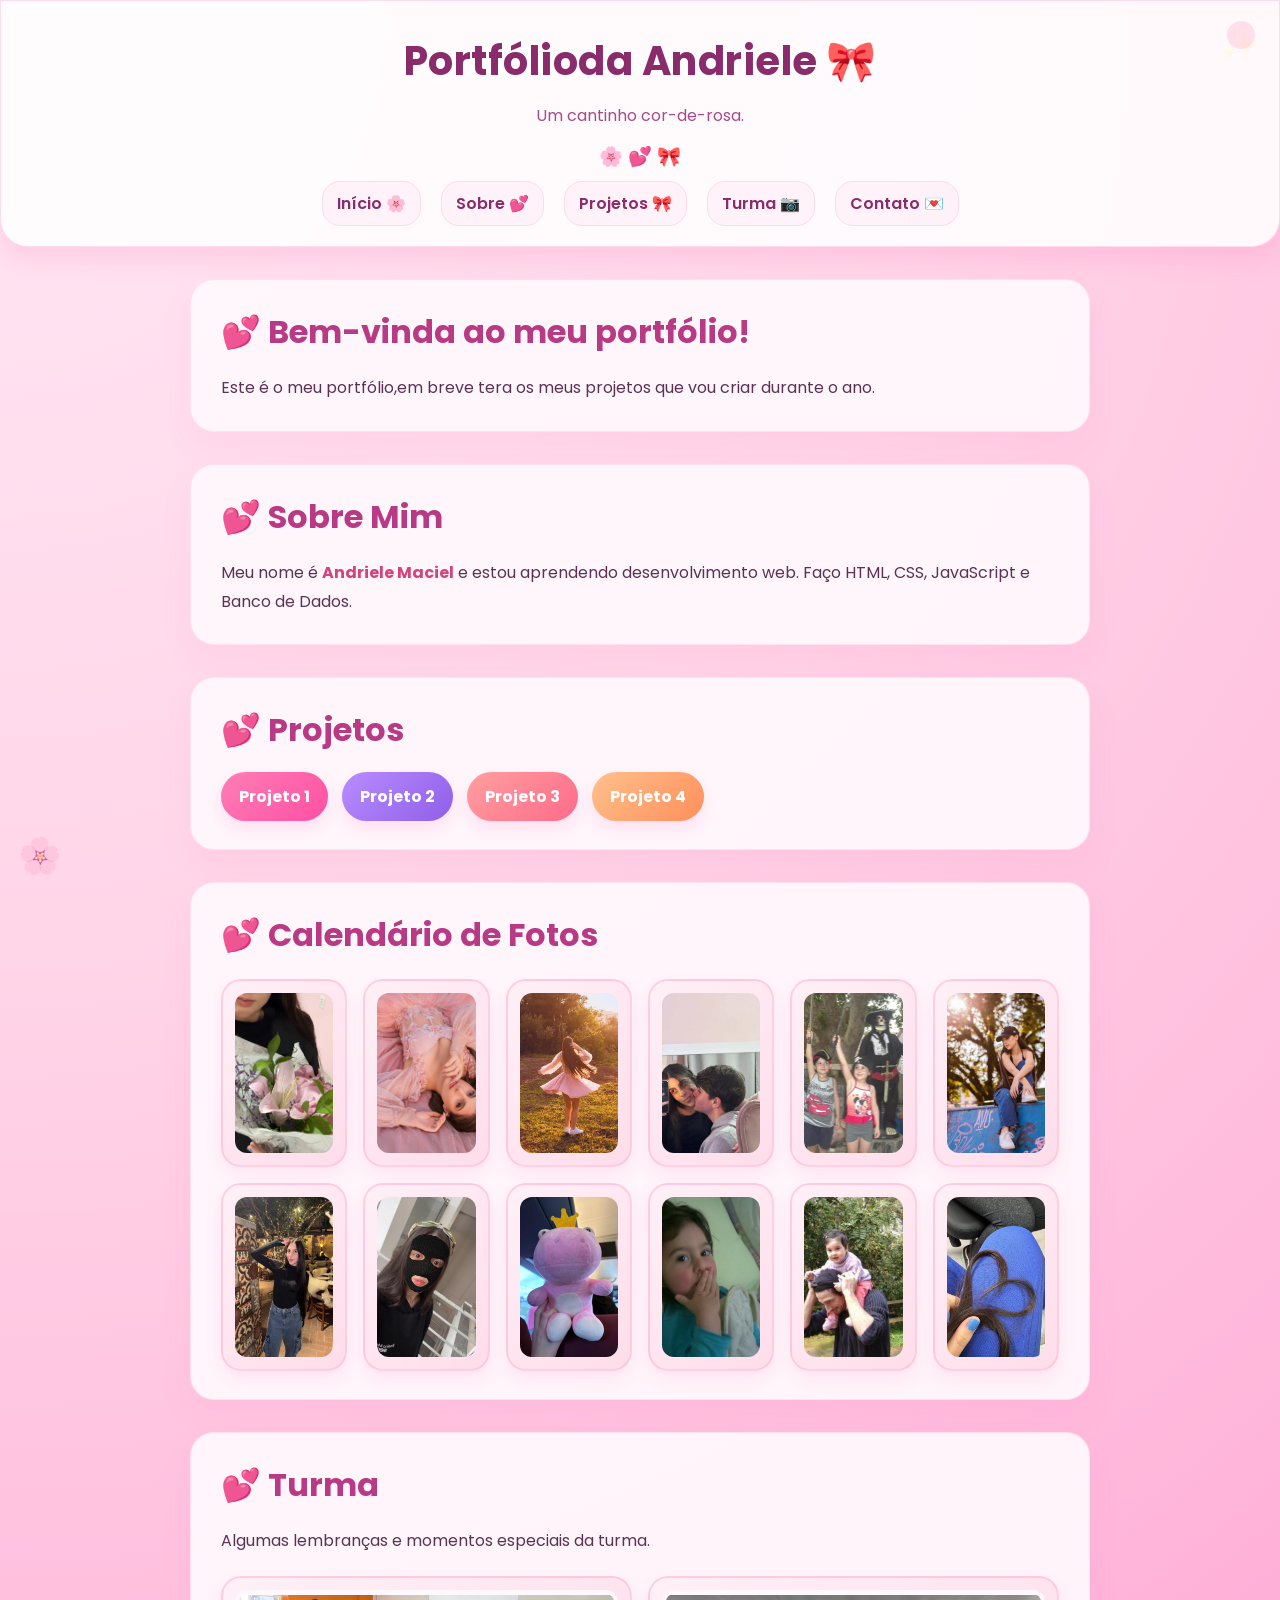
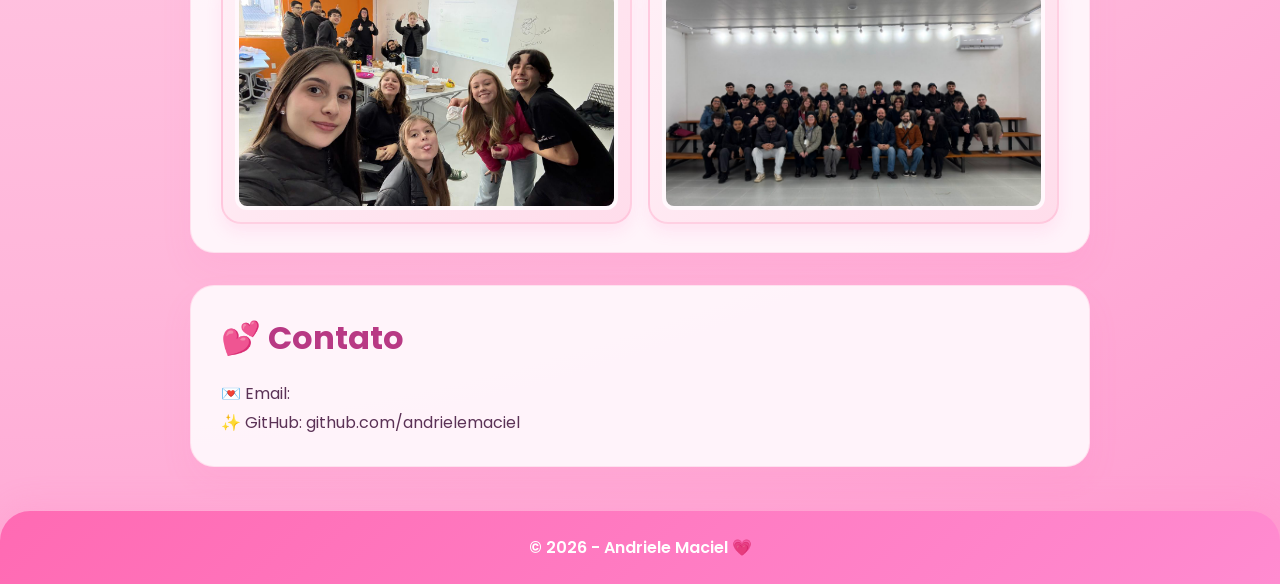
<file: index.html>
<!DOCTYPE html>
<html lang="pt-BR">
<head>
    <meta charset="UTF-8">
    <meta name="viewport" content="width=device-width, initial-scale=1.0">
    <title>Portfólio💕- Andriele Maciel</title>
    <link rel="stylesheet" href="style.css">
</head>
<body>

<header>
    <h1>Portfólioda Andriele 🎀</h1>
    <p class="subtitle">Um cantinho cor-de-rosa.</p>
    <div class="header-decor">🌸 💕 🎀</div>

    <nav>
        <ul>
            <li><a href="#inicio">Início 🌸</a></li>
            <li><a href="#sobre">Sobre 💕</a></li>
            <li><a href="#projetos">Projetos 🎀</a></li>
            <li><a href="#turma">Turma 📷</a></li>
            <li><a href="#contato">Contato 💌</a></li>
        </ul>
    </nav>
</header>

<section id="inicio">
    <h2>Bem-vinda ao meu portfólio!</h2>
    <p>Este é o meu portfólio,em breve tera os meus projetos que vou criar durante o ano.</p>
</section>

<section id="sobre">
    <h2>Sobre Mim</h2>

    <p>
        Meu nome é <strong>Andriele Maciel</strong> e estou aprendendo desenvolvimento web.
        Faço HTML, CSS, JavaScript e Banco de Dados.
    </p>
</section>

<section id="projetos">
    <h2>Projetos</h2>

    <div class="project-buttons">
        <a href="#" class="project-btn pink">Projeto 1</a>
        <a href="#" class="project-btn lavender">Projeto 2</a>
        <a href="#" class="project-btn rose">Projeto 3</a>
        <a href="#" class="project-btn peach">Projeto 4</a>
    </div>
</section>

<section id="fotos">
    <h2>Calendário de Fotos</h2>
    <div class="gallery">
        <div class="photo-card"><img src="flor.png" alt="Flor"></div>
        <div class="photo-card"><img src="15.png" alt="15"></div>
        <div class="photo-card"><img src="foiii.png" alt="imagem2"></div>
        <div class="photo-card"><img src="imagem1.png" alt="Imagem1"></div>
        <div class="photo-card"><img src="1.png" alt="1"></div>
        <div class="photo-card"><img src="2.png" alt="2"></div>
        <div class="photo-card"><img src="3.png" alt="3"></div>
        <div class="photo-card"><img src="4.png" alt="4"></div>
        <div class="photo-card"><img src="5.png" alt="5"></div>
        <div class="photo-card"><img src="6.png" alt="6"></div>
        <div class="photo-card"><img src="7.png" alt="7"></div>
        <div class="photo-card"><img src="9.png" alt="9"></div>
    </div>
</section>

<section id="turma">
    <h2>Turma</h2>
    <p>Algumas lembranças e momentos especiais da turma.</p>

    <div class="gallery">
        <div class="photo-card"><img src="8.png" alt="8"></div>
        <div class="photo-card"><img src="10.png" alt="10"></div>

    </div>
</section>

<section id="contato">
    <h2>Contato</h2>

    <p>💌 Email:</p>
    <p>✨ GitHub: github.com/andrielemaciel</p>
</section>

<footer>
    <p>© 2026 - Andriele Maciel 💗</p>
</footer>

</body>
</html>
</file>
<file: style.css>
@import url('https://fonts.googleapis.com/css2?family=Poppins:wght@400;600;700&display=swap');

*{
    margin: 0;
    padding: 0;
    box-sizing: border-box;
    font-family: 'Poppins', Arial, Helvetica, sans-serif;
}

body{
    background: radial-gradient(circle at top left, #ffe7f4 0%, #ffd5e8 38%, #ffb6da 75%, #ff9ad0 100%);
    color: #4b2355;
    min-height: 100vh;
}

::selection{
    background: #ff9ed6;
    color: #fff;
}

body::before{
    content: '✨';
    position: fixed;
    top: 20px;
    right: 20px;
    font-size: 2rem;
    color: rgba(255, 255, 255, 0.85);
    z-index: -1;
}

body::after{
    content: '🌸';
    position: fixed;
    left: 18px;
    bottom: 18px;
    font-size: 2.2rem;
    color: rgba(255, 186, 212, 0.6);
    z-index: -1;
}

header{
    background: rgba(255, 255, 255, 0.88);
    color: #8a2c6b;
    padding: 30px 20px;
    text-align: center;
    border-radius: 0 0 28px 28px;
    box-shadow: 0 12px 26px rgba(255, 105, 180, 0.18);
    position: relative;
    border: 1px solid rgba(255, 190, 220, 0.5);
}

header::after{
    content: '';
    position: absolute;
    right: 24px;
    top: 20px;
    width: 28px;
    height: 28px;
    border-radius: 50%;
    background: rgba(255, 145, 187, 0.25);
}

.subtitle{
    margin-top: 12px;
    color: #a74a8c;
    font-size: 1rem;
}

.header-decor{
    margin: 14px auto 0;
    font-size: 1.2rem;
    color: #d0428a;
}

section .cute-note{
    margin-top: 14px;
    font-size: 0.98rem;
    color: #a64585;
}

header h1{
    font-size: 2.5rem;
    letter-spacing: 0.5px;
    text-shadow: 0 1px 8px rgba(255, 255, 255, 0.85);
}

nav ul{
    list-style: none;
    margin-top: 20px;
    padding: 0;
}

nav ul li{
    display: inline-block;
    margin: 0 8px;
}

nav a{
    color: #8a2c6b;
    text-decoration: none;
    font-weight: 600;
    padding: 10px 14px;
    border-radius: 18px;
    background: rgba(255, 240, 247, 0.85);
    border: 1px solid rgba(255, 182, 205, 0.4);
    transition: background 0.25s ease, transform 0.15s ease;
}

nav a:hover{
    background: rgba(255, 223, 236, 0.9);
    transform: translateY(-1px);
}

section{
    max-width: 900px;
    margin: 32px auto;
    padding: 28px 30px;
    background: rgba(255, 248, 252, 0.94);
    border-radius: 24px;
    border: 1px solid rgba(255, 204, 226, 0.5);
    box-shadow: 0 16px 32px rgba(255, 105, 180, 0.08);
}

section h2{
    color: #b83984;
    margin-bottom: 18px;
    font-size: 2rem;
}

section h2::before{
    content: '💕 ';
}

section p{
    line-height: 1.8;
    color: #5b3256;
    font-size: 1rem;
}

#turma .gallery{
    grid-template-columns: repeat(auto-fit, minmax(180px, 1fr));
}

#turma .photo-card img{
    height: 220px;
    object-fit: contain;
    background: #fff8fc;
    padding: 4px;
}

strong{
    color: #d4447c;
}

.card{
    background: linear-gradient(180deg, #fff1fb 0%, #ffd4ea 100%);
    padding: 28px;
    border-radius: 30px;
    margin-top: 26px;
    border: 1px solid rgba(255, 165, 205, 0.6);
    box-shadow: 0 14px 28px rgba(255, 105, 180, 0.16);
}

.card h3{
    color: #d53d88;
    margin-bottom: 12px;
}

.card p{
    color: #64365b;
}

.project-buttons{
    display: flex;
    flex-wrap: wrap;
    gap: 14px;
    margin-top: 18px;
}

.project-btn{
    display: inline-block;
    padding: 12px 18px;
    border-radius: 999px;
    text-decoration: none;
    font-weight: 700;
    color: #fff;
    box-shadow: 0 8px 16px rgba(255, 105, 180, 0.16);
    transition: transform 0.2s ease, box-shadow 0.2s ease;
}

.project-btn:hover{
    transform: translateY(-2px);
    box-shadow: 0 10px 18px rgba(255, 105, 180, 0.24);
}

.project-btn.pink{
    background: linear-gradient(135deg, #ff7eb6, #ff4fa3);
}

.project-btn.lavender{
    background: linear-gradient(135deg, #b88cff, #8f5fe8);
}

.project-btn.rose{
    background: linear-gradient(135deg, #ff9f9f, #ff6b8a);
}

.project-btn.peach{
    background: linear-gradient(135deg, #ffc08c, #ff8f5b);
}

.gallery{
    display: grid;
    grid-template-columns: repeat(auto-fit, minmax(120px, 1fr));
    gap: 16px;
    margin-top: 20px;
}

.photo-card{
    background: linear-gradient(135deg, rgba(255, 240, 247, 0.95) 0%, rgba(255, 220, 235, 0.95) 100%);
    border: 2px solid rgba(255, 175, 205, 0.5);
    border-radius: 20px;
    padding: 12px 12px;
    text-align: center;
    font-size: 3rem;
    box-shadow: 0 8px 16px rgba(255, 105, 180, 0.12);
    transition: transform 0.25s ease, box-shadow 0.25s ease;
    cursor: pointer;
    overflow: hidden;
}

.photo-card:hover{
    transform: translateY(-6px);
    box-shadow: 0 14px 24px rgba(255, 105, 180, 0.2);
}

.photo-card img{
    display: block;
    width: 100%;
    height: 160px;
    object-fit: cover;
    border-radius: 12px;
    margin: 0 auto;
}

footer{
    background: linear-gradient(135deg, #ff6ab3 0%, #ff8bd0 100%);
    color: #fff;
    text-align: center;
    padding: 24px 20px;
    margin-top: 44px;
    border-radius: 30px 30px 0 0;
    box-shadow: 0 -5px 30px rgba(255, 136, 197, 0.22);
}

footer p{
    margin: 0;
    font-weight: 600;
}
</file>
